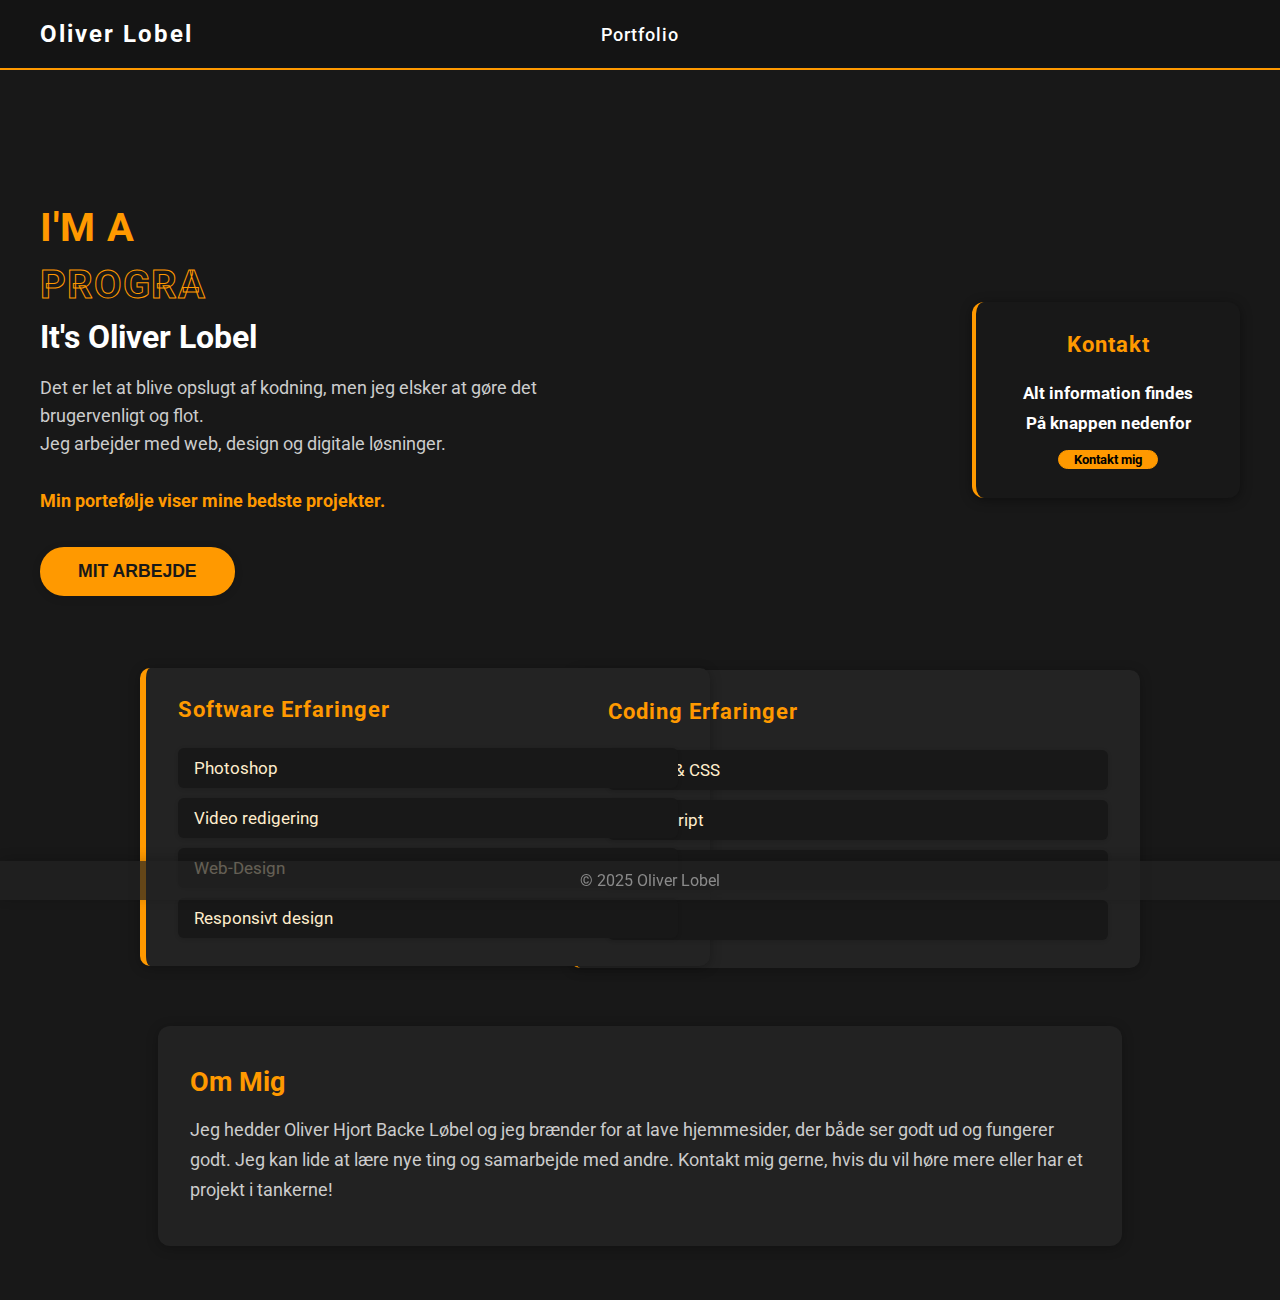
<file: index.html>
<!DOCTYPE html>
<html lang="da">
<head>
	<meta charset="UTF-8">
	<meta name="viewport" content="width=device-width, initial-scale=1.0">
	<title>Oliver Lobel - Portfolio</title>
<head>
	<meta charset="UTF-8">
	<meta name="viewport" content="width=device-width, initial-scale=1.0">
	<title>Oliver Lobel - Portfolio</title>
	<link href="https://fonts.googleapis.com/css2?family=Roboto:wght@400;700&display=swap" rel="stylesheet">
	<link href="index.css" rel="stylesheet">

</head>
		<body style="height: 1300px;">
						
				

			<div class="navbar">
				<div class="navbar-left">
					<span class="logo" style="width: 100px;">Oliver Lobel</span>
				</div>
				<div class="navbar-mid">
					<div class="navbar-mid-content">Portfolio</div>
				</div>
				<div class="navbar-right">
					<div class="navbar-icons">
                        <a href="https://github.com/OliverLobel" target="_blank">
						<img style="margin-left: 0px;" class="navbar-icon-img" src="billeder/github-logo.png" alt="GitHub">
                        </a>

                        <a href="https://www.linkedin.com/in/oliverlobel/" target="_blank">
						<img style="margin-left: 0px;" class="linkedin-logo-img" src="billeder/—Pngtree—linkedin icon_3547995.png" alt="LinkedIn">
						</a>
					</div>
				</div>
						
                                
					</div>
				</div>
				</div>
			</div>

			<div class="hero-section">
				<div class="hero-text">
					<div class="hero-title1">I'M A WEB</div>
					<div class="hero-title2">PROGRAMMER</div>
					<div class="hero-title3">It's Oliver Lobel</div>
					<div class="hero-desc">
						Det er let at blive opslugt af kodning, men jeg elsker at gøre det brugervenligt og flot.<br>
						Jeg arbejder med web, design og digitale løsninger.<br>
						<br>
						<span style="color:#ff9900; font-weight:bold;">Min portefølje viser mine bedste projekter.</span>
					</div>
										<button class="hero-btn" onclick="window.location.href='ny-side.html'">MIT ARBEJDE</button>
				</div>
				<div class="contact-hero-box">
					<div 
					class="contact-hero-title" 
					>Kontakt
				</div>
					
					<div class="contact-hero-info">
						<span class="email1">Alt information findes</span> <a href="mailto:oliver.lobel@yahoo.dk" style="color:#ffffff; text-decoration:none;"
                        ></a><br>
						<span class="email1">På knappen nedenfor</span> <span style="color:#ffffff;"></span>
					</div>

						<button class="contactbutton" 
						onclick="window.location.href='kontakt.html'">
						Kontakt mig</button>
				</div>
			</div>
			
		<div class="experience-box">
				<div class="experience-title">Coding Erfaringer</div>
				<div class="experience-list">
					<div class="experience-item">HTML &amp; CSS</div>
                    <div class="experience-item">JavaScript</div>
					<div class="experience-item">C++</div>
					<div class="experience-item">Python</div>
				</div>

		
			</div>

			<div class="experience1-box">
				<div class="experience-title">Software Erfaringer</div>
				<div class="experience-list">
					<div class="experience-item">Photoshop</div>
					<div class="experience-item">Video redigering</div>
                    <div class="experience-item">Web-Design</div>
					<div class="experience-item">Responsivt design</div>
				</div>

			</div>

			<div class="about-section">
				<div class="about-title">Om Mig</div>
				<div class="about-text">
					Jeg hedder Oliver Hjort Backe Løbel og jeg brænder for at lave hjemmesider, der både ser godt ud og fungerer godt.
					Jeg kan lide at lære nye ting og samarbejde med andre.
					Kontakt mig gerne, hvis du vil høre mere eller har et projekt i tankerne!
				</div>
			</div>

	

			<div class="footer">
				&copy; 2025 Oliver Lobel
			</div>



<script>
const text1 = "I'M A WEB";
const el1 = document.querySelector('.hero-title1');
if(el1) {
    el1.textContent = "";
    let i = 0;
    function typeWriter1() {
        if (i < text1.length) {
            el1.textContent += text1.charAt(i);
            i++;
            setTimeout(typeWriter1, 120);
        }
    }
    typeWriter1();
}

const text2 = "PROGRAMMER";
const el2 = document.querySelector('.hero-title2');
if(el2) {
    el2.textContent = "";
    let j = 0;
    function typeWriter2() {
        if (j < text2.length) {
            el2.textContent += text2.charAt(j);
            j++;
            setTimeout(typeWriter2, 125);
        }
    }
    typeWriter2();
}

const btn = document.getElementById('toggle-theme');
			btn.onclick = function() {
				document.body.classList.toggle('dark-mode');
				btn.textContent = document.body.classList.contains('dark-mode') ? '☀️ Skift tema' : '🌙 Skift tema';
			};
			



	
</script>

</body>
</html>
</file>
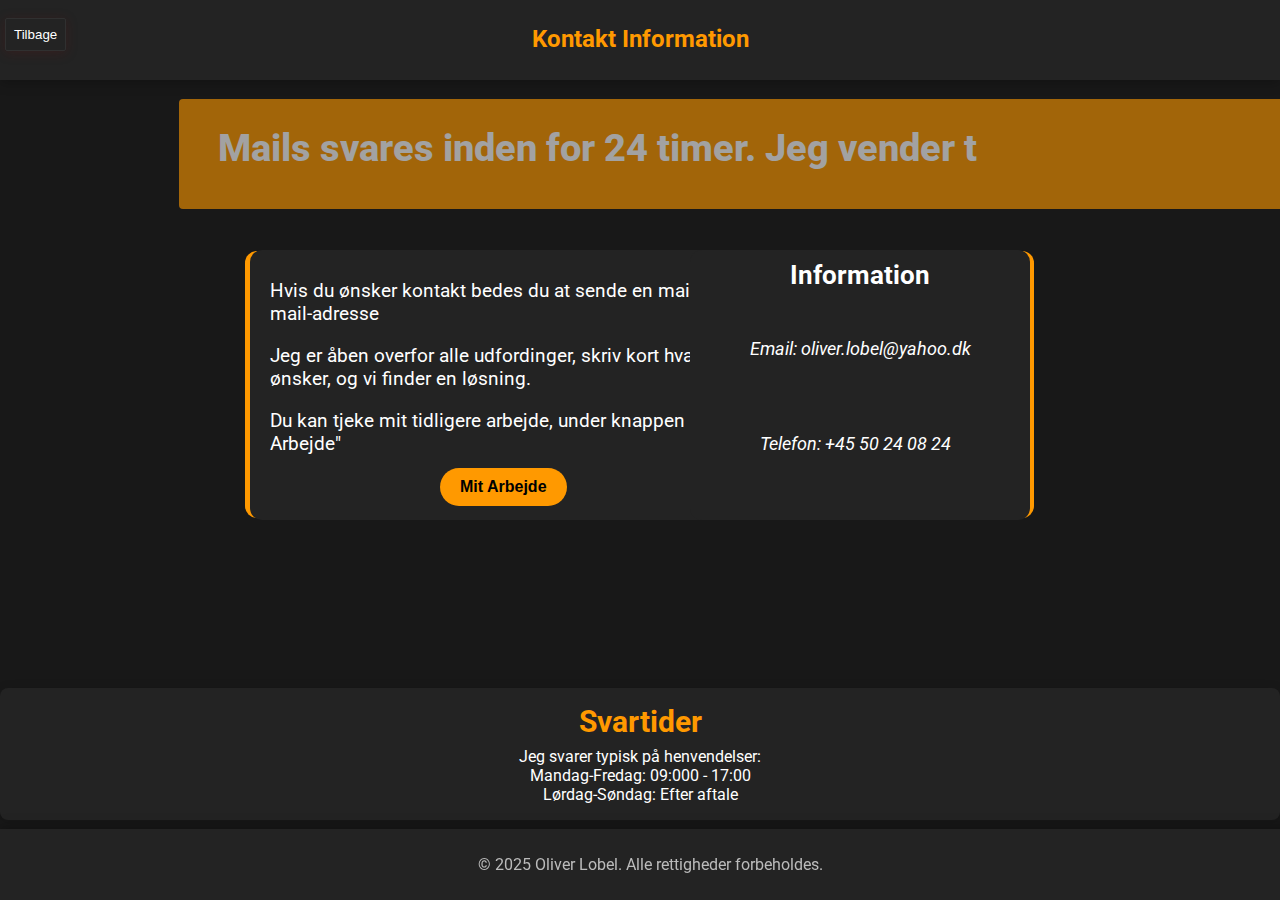
<file: kontakt.html>
<!DOCTYPE html>
<html>
<head> 

    <title>Kontakt Information </title>
    <link href="https://fonts.googleapis.com/css2?family=Roboto:wght@400;700&display=swap" rel="stylesheet">
    <link href="kontakt.css" rel="stylesheet">
</head>


<body>
    <button class="tilbage" 
	onclick="window.location.href='hjemmeside.html'">
	Tilbage</button>


    <div class="Boks">
        <p class="kontakt-tekst">Kontakt Information</p>
        <p class="Indhold"></p>
    </div>

  


        <div class="custom-alert" id="myAlert1">
        <span class="alert-tekst">Mails svares inden for 24 timer. Jeg vender tilbage hurtigst muligt.</span>
      <span class="close-btn" onclick="closeAlert1()">&times;</span>
      
    </div>

    <div>
        <div class="Boks1">
            <span class="information">Information <br></br></span>
    
        <p class="k">Email: oliver.lobel@yahoo.dk</p>
        <br></br>
        <p class="k1">Telefon: +45 50 24 08 24</p>

        </div>
         <div class="Boks1-Farve">
        </div>



        <div class="Boks3">
        <div class="Boks3-tekst">   
        <p>Hvis du ønsker kontakt bedes du at sende en mail, til min mail-adresse</p>
        <p>Jeg er åben overfor alle udfordinger, skriv kort hvad du ønsker, og vi finder en løsning.</p>
        <p>Du kan tjeke mit tidligere arbejde, under knappen "Mit Arbejde"</p>
    <div>
            <button class="min-knap" 
            onclick="window.location.href='ny-side.html'">
            Mit Arbejde</button>
    </div>
        </div>
        
         </div>
         <div class="Boks3-Farve">
        </div>

    </div>

    


    <div class="footer">
        <p>© 2025 Oliver Lobel. Alle rettigheder forbeholdes.</p>
    </div>


<div class="kontakt-tider">
  <div class="kontakt-tider-title">Svartider</div>
  <div class="kontakt-tider-info">
    Jeg svarer typisk på henvendelser:<br>
    <span>Mandag-Fredag: 09:000 - 17:00</span><br>
    <span>Lørdag-Søndag: Efter aftale</span>
  </div>
</div>


</body>




    <script>    
    function closeAlert1() {
      document.getElementById('myAlert1')     
      .style.display = 'none';
    }


    const text = "Mails svares inden for 24 timer. Jeg vender tilbage hurtigst muligt.";
    const el = document.querySelector('.alert-tekst');
    if(el) {
    el.textContent = "";
    let j = 0;
    function typeWriter2() {
        if (j < text.length) {
            el.textContent += text.charAt(j);
            j++;
            setTimeout(typeWriter2, 15);
        }
    }
    typeWriter2();
}
    </script>
</body>




</html>
</file>
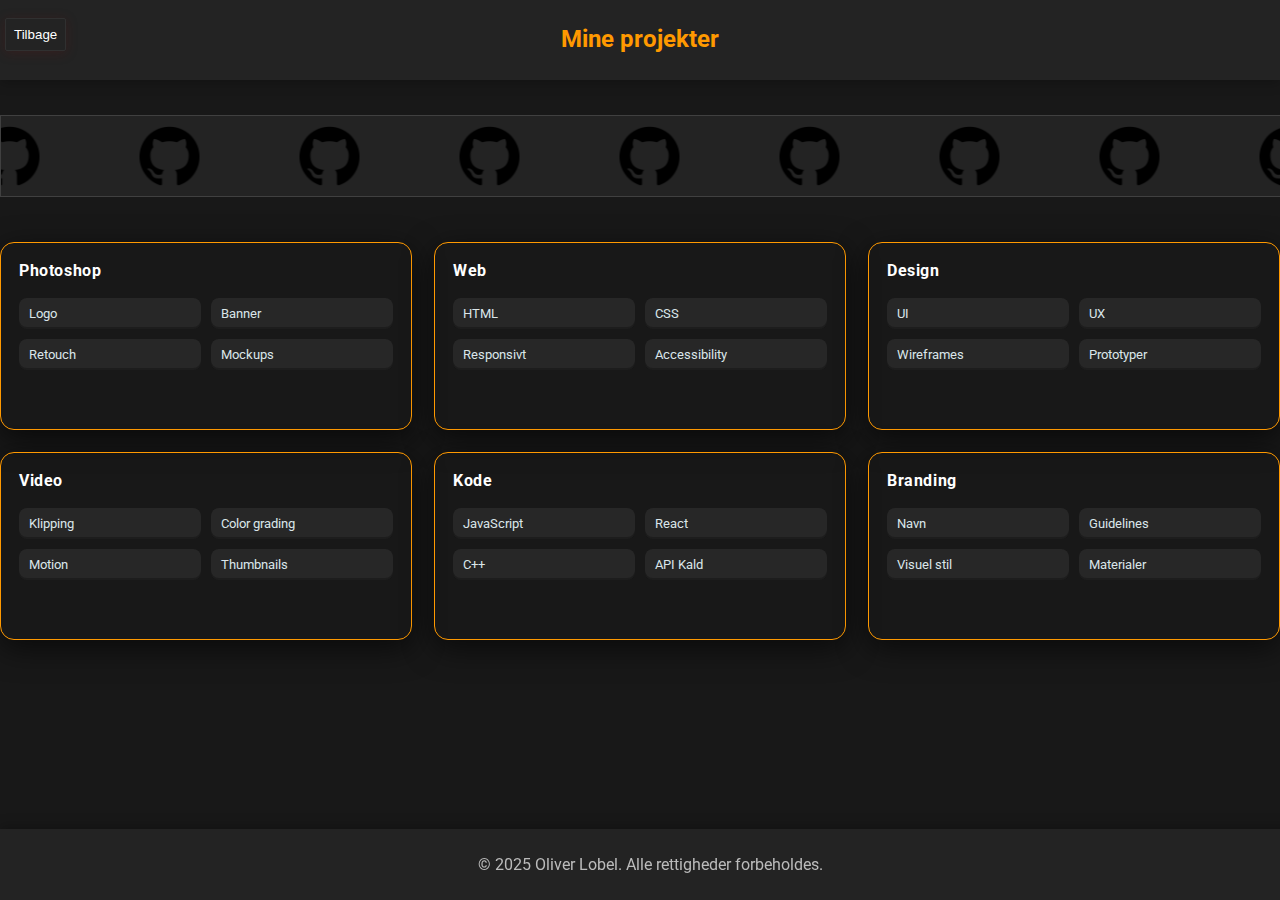
<file: ny-side.html>
<!DOCTYPE html>
<html>
<head> 

    <meta charset="utf-8" />
    <meta name="viewport" content="width=device-width,initial-scale=1" />
    <title>Projekter</title>
    <link href="https://fonts.googleapis.com/css2?family=Roboto:wght@400;700&display=swap" rel="stylesheet">
    <link href="ny-side.css" rel="stylesheet">
</head>


<body>
    <button class="tilbage" 
	onclick="window.location.href='index.html'">
	Tilbage</button>


    <div class="Boks">
        <p class="kontakt-tekst">Mine projekter</p>
        <p class="Indhold"></p>
    </div>

    



<div class="banner">
  <div class="banner-logos">
    <img src="billeder/github-logo.png" alt="Logo 1">
    <img src="billeder/github-logo.png" alt="Logo 2">
    <img src="billeder/github-logo.png" alt="Logo 3">
    <img src="billeder/github-logo.png" alt="Logo 3">
    <img src="billeder/github-logo.png" alt="Logo 3">
    <img src="billeder/github-logo.png" alt="Logo 3">
    <img src="billeder/github-logo.png" alt="Logo 3">
    
  </div>
</div>
<script src="banner.js"></script>


<div class="projects-grid">
                <div class="project-card">
                    <div class="project-title">Photoshop</div>
                    <div class="project-items">
                        <div class="item">Logo</div>
                        <div class="item">Banner</div>
                        <div class="item">Retouch</div>
                        <div class="item">Mockups</div>
                    </div>
                </div>

                <div class="project-card">
                    <div class="project-title">Web</div>
                    <div class="project-items">
                        <div class="item">HTML</div>
                        <div class="item">CSS</div>
                        <div class="item">Responsivt</div>
                        <div class="item">Accessibility</div>
                    </div>
                </div>

                <div class="project-card">
                    <div class="project-title">Design</div>
                    <div class="project-items">
                        <div class="item">UI</div>
                        <div class="item">UX</div>
                        <div class="item">Wireframes</div>
                        <div class="item">Prototyper</div>
                    </div>
                </div>

                <div class="project-card">
                    <div class="project-title">Video</div>
                    <div class="project-items">
                        <div class="item">Klipping</div>
                        <div class="item">Color grading</div>
                        <div class="item">Motion</div>
                        <div class="item">Thumbnails</div>
                    </div>
                </div>

                <div class="project-card">
                    <div class="project-title">Kode</div>
                    <div class="project-items">
                        <div class="item">JavaScript</div>
                        <div class="item">React</div>
                        <div class="item">C++</div>
                        <div class="item">API Kald</div>
                    </div>
                </div>

                <div class="project-card">
                    <div class="project-title">Branding</div>
                    <div class="project-items">
                        <div class="item">Navn</div>
                        <div class="item">Guidelines</div>
                        <div class="item">Visuel stil</div>
                        <div class="item">Materialer</div>
                    </div>
                </div>
            </div>





    


    <div class="footer">
        <p>© 2025 Oliver Lobel. Alle rettigheder forbeholdes.</p>
    </div>








</body>




    <script>    
  

    </script>
</body>




</html>
</file>
<file: index.css>
body 
.navbar-mid {
			position: absolute;
			left: 50%;
			top: 0;
			height: 70px;
			display: flex;
			align-items: center;
			transform: translateX(-50%);
			z-index: 1;
		}
		.navbar-mid-content {
			color: #fff;
			font-size: 1.1em;
			letter-spacing: 1px;
			font-weight: 500;
		}
		.navbar {
			position: relative;
		}
		.linkedin-logo-img {
			width: 42px;
			height: 42px;
			object-fit: contain;
			filter: brightness(0) invert(1);
			opacity: 0.85;
			transition: opacity 0.2s;
			cursor: pointer;
		}
		.linkedin-logo-img:hover {
			opacity: 1;
		}
		.navbar-icons {
			display: flex;
			align-items: center;
			gap: 8px;
			margin-left: 0;
		}
		.navbar-icon-img {
			width: 34px;
			height: 34px;
			object-fit: contain;
           
			filter: brightness(0) invert(1);
			opacity: 0.85;
			transition: opacity 0.2s;
			cursor: pointer;
		}
		.navbar-icon-img:hover {
			opacity: 1;
		}
		.contact-hero-box {
			width: 240px;
			min-height: 160px;
			background: #181818;
			border-radius: 12px;
			display: flex;
			flex-direction: column;
			align-items: center;
			justify-content: center;
			box-shadow: 0 2px 12px #0006;
			margin-left: 0;
			margin-right: 0;
			padding: 18px 12px;
			color: #fff;
			gap: 12px;
			border-left: 4px solid  #ff9900;
		}

        .contact-hero-box:hover {
            box-shadow: 0 2px 12px rgba(106, 106, 106, 0.4);
        }

		.contact-hero-title {
			color:  #ff9900;
			font-size: 1.4em;
			font-weight: bold;
			margin-bottom: 10px;
			letter-spacing: 1px;
		}
		.contact-hero-info {
			font-size: 1.08em;
			color: #ffffff;
			line-height: 1.7;
			text-align: center;
		}
		.experience-box {
			background: #232323;
			border-left: 6px solid #ff9900;
			border-radius: 10px;
			box-shadow: 0 2px 12px #0004;
			padding: 28px 32px;
			margin: 60px auto 0 auto;
			max-width: 500px;
			color: #fff;
			display: flex;
			flex-direction: column;
			gap: 16px;
            margin-top: -20px;
			margin-right: 140px;
		}

		.experience1-box {
			background: #232323;
			border-left: 6px solid #ff9900;
			border-radius: 10px;
			box-shadow: 0 2px 12px #0004;
			padding: 28px 32px;
			margin: 60px auto 0 auto;
			max-width: 500px;
			color: #fff;
			display: flex;
			flex-direction: column;
			gap: 16px;
            margin-top: -300px;
			margin-left: 140px;
		}

		.experience-title {
			color: #ff9900;
			font-size: 1.4em;
			font-weight: bold;
			margin-bottom: 10px;
			letter-spacing: 1px;
		}
		.experience-list {
			display: flex;
			flex-direction: column;
			gap: 10px;
		}
		.experience-item {
			background: #181818;
			border-radius: 6px;
			padding: 10px 16px;
			font-size: 1.08em;
			color: #ffedcc;
			box-shadow: 0 1px 4px #0002;
		}
		body {
			font-family: 'Roboto', Arial, sans-serif;
			background: #181818;
			color: #fff;
			margin: 0;
			padding: 0;
		}
		.navbar {
			width: 100vw;
			background: #11111179;
			display: flex;
			align-items: center;
			justify-content: space-between;
			padding: 0 40px;
			height: 70px;
			border-bottom: 2px solid #ff9900;
			box-sizing: border-box;
		}
		.navbar-left {
			display: flex;
			align-items: center;
            width: auto;
		}
		.navbar-right {
            margin-left: 1200px;
		}
		.logo {
			font-weight: bold;
			color: #fff;
			font-size: 1.5em;
			letter-spacing: 2px;
			margin-right: 40px;
            white-space: nowrap;
		}
		.navbar-links {
			display: flex;
			gap: 8px;
		}
		.navbar-link {
			color: #fff;
			text-decoration: none;
			font-size: 1em;
			padding: 6px 0;
			position: relative;
			transition: color 0.2s;
		}
		.navbar-link.active, .navbar-link:hover {
			color: #ff9900;
		}
		.navbar-right {
			display: flex;
			gap: 18px;
            margin-right: 45px;
		}
		   .navbar-icons {
			display: flex;
			align-items: center;
			gap: 24px;
			margin-left: 220px;
		}
		.navbar-icon:hover {
			opacity: 1;
		}
		.hero-section {
			display: flex;
			flex-direction: row;
			align-items: center;
			justify-content: space-between;
			max-width: 1200px;
			margin: 0 auto;
			padding: 80px 40px 40px 40px;
			min-height: 500px;
		}
		.hero-text {
			max-width: 600px;
		}
		.hero-title1 {
			color: #ff9900;
			font-size: 2.5em;
			font-weight: 700;
			letter-spacing: 1px;
		}
		.hero-title2 {
			color: transparent;
			-webkit-text-stroke: 1px #ff9900;
			font-size: 2.5em;
			font-weight: 700;
			letter-spacing: 1px;
			margin-top: 10px;
		}
		.hero-title3 {
			color: #fff;
			font-size: 2em;
			font-weight: 700;
			margin-top: 10px;
		}
		.hero-desc {
			color: #ccc;
			font-size: 1.1em;
			margin-top: 18px;
			margin-bottom: 32px;
			line-height: 1.6;
		}
		.hero-btn {
			background: #ff9900;
			color: #181818;
			border: none;
			border-radius: 24px;
			padding: 14px 38px;
			font-size: 1.1em;
			font-weight: bold;
			cursor: pointer;
			transition: background 0.2s;
			box-shadow: 0 2px 8px #0002;
		}
		.hero-btn:hover {
			background: #fff;
			color: #ff9900;
		}
		.hero-image {
			width: 340px;
			height: 420px;
			background: #222;
			border-radius: 18px;
			display: flex;
			align-items: flex-end;
			justify-content: center;
			box-shadow: 0 4px 32px #0008;
			overflow: hidden;
		}
		.hero-image img {
			width: 100%;
			height: auto;
			display: block;
		}
		.about-section {
			max-width: 900px;
			margin: 60px auto 0 auto;
			background: #222;
			border-radius: 12px;
			padding: 40px 32px;
			box-shadow: 0 2px 12px #0004;
		}
		.about-title {
			color: #ff9900;
			font-size: 1.7em;
			font-weight: bold;
			margin-bottom: 18px;
		}
		.about-text {
			color: #ccc;
			font-size: 1.1em;
			line-height: 1.7;
		}
		@media (max-width: 900px) {
			.hero-section {
				flex-direction: column;
				align-items: flex-start;
				padding: 40px 10px 10px 10px;
			}
			.hero-image {
				margin-top: 40px;
				width: 90vw;
				max-width: 340px;
			}
		}


        .email1 {
			color: #ffffff;
			font-weight: bold;
		}

		.github-logo {
			color: #ff0000;
			text-decoration: none;
			font-size: 1em;
			padding: 6px 0;
			position: relative;
			transition: color 0.2s;
            border-color: #ccc;
            border-width: 10px;
		}

        .experience-item:hover {
            box-shadow: 0 2px 12px rgba(106, 106, 106, 0.4);
        }   


	.contactbutton {
		font-family: 'Roboto', Arial, sans-serif;
		background-color: #ff9900;;
		font-weight: bold;
		color: #000000;;
		width: 100px;
		border-radius: 100px;
		border-style: solid;
		border-color: #ff9900;
		border-width: 1px;
	}
	.contactbutton:hover {
		background-color: #fff;
		color: #ff9900;
		border-color: #ff9900;
		cursor: pointer;
	}

	.footer {
    text-align: center;
    padding: 10px;
    background: #232323;
    color: #bbb;
    position: fixed;
    bottom: 0;
    width: 100%;
    box-shadow: 0 -2px 12px #0004;
	opacity: 0.7;
}
</file>
<file: kontakt.css>
body {
    font-family: 'Roboto', Arial, sans-serif;
    background: #181818;
    color: #fff;
    margin: 0;
    padding: 0;
}
.Boks {
    background: #232323;
    border-radius: 0px;
    padding: 20px;
    box-shadow: 0 2px 12px #0004;
    position: relative;
    height: 40px;
  
    
}
.kontakt-tekst {
    text-align: center;
    font-size: 24px;
    font-weight: bold;
    margin-top: 5px;
    color: #ff9900;
    

}
.footer {
    text-align: center;
    padding: 10px;
    background: #232323;
    color: #bbb;
    position: fixed;
    bottom: 0;
    width: 100%;
    box-shadow: 0 -2px 12px #0004;
}

.custom-alert {
  background-color: #ff9900;
  color: rgb(255, 255, 255);
  margin-bottom: 5px;
  border-radius: 4px;
  position: fixed;
  top: 11%;
  left: 14%;
  margin-left: auto;
  margin-right: auto;
  width: 1240px;
  height: 110px;
  opacity: 0.6;
  z-index: 1000;
  

  
  
  font-size: 16px;
}
.alert-tekst{
  position: fixed;
  top: 14%;
  left: 17%;
  margin-left: auto;
  margin-right: auto;
  font-family: 'Roboto', Arial, sans-serif;
  font-weight:800;
  font-size: 38px;
  
}

.close-btn {
  position: absolute;
  right: 12px;
  top: 8px;
  cursor: pointer;
  font-size: 20px;
}

.Boks1 {
    background: #232323;
    border-radius: 12px;
    width: 300px;
    height: 250px;
    padding: 10px 20px ;
    position: absolute;
    right: 250px;
    top: 250px;
    box-shadow: #ff9900;;
    z-index: 100;
    
}

.Boks1-Farve{
    background: #ff9900;
    border-radius: 12px;
    width: 300px;
    height: 247px;
    padding: 10px 20px ;
    position: absolute;
    right: 246px;
    top: 251px;

    
}

.Boks3 {
    background: #232323;
    border-radius: 12px;
    width: 500px;
    height: 250px;
    padding: 10px 20px ;
    position: absolute;
    left: 250px;
    top: 250px;
    z-index: 10;
    
}

.Boks3-Farve{
    background: #ff9900;
    border-radius: 12px;
    width: 300px;
    height: 247px;
    padding: 10px 20px ;
    position: absolute;
    left: 245px;
    top: 251px;
}


.tilbage{
  position: absolute;
  padding: 8px;
  z-index: 1000;
  top: 18px;
  left: 5px;
  background-color: #232323;
  color: white;
  border-radius: 2px;
  border-style: solid;
  border-width: 1px;
  border-color: #303030;
  box-shadow: 0 2px 12px rgba(102, 18, 18, 0.267);
}
.tilbage:hover{
  background-color: rgb(75, 75, 75);
  cursor: pointer;
}

.Boks1:hover{
  background-color: #282828;
}

.information{
  margin-top: 30px;
  padding-left: 80px;
  font-family: 'Roboto', Arial, sans-serif;
  font-weight: bold;
  font-size: 26px;
  

}

.k{
  font-style: oblique;
  padding-left: 0px;
  font-size: 18px;
  margin-left: 40px;
}

.k1{
  font-style: oblique;
  padding-left: 0px;
  font-size: 18px;
  margin-left: 50px;
}

.Boks3-tekst{
  font-family: 'Roboto', Arial, sans-serif;
  font-size: 19px;
}

.kontakt-tider {
  margin-top: 608px;
  background: #232323;
  border-radius: 8px;
  padding: 16px 20px;
  color: #ff9900;
  text-align: center;
  box-shadow: 0 2px 12px #0002;
}
.kontakt-tider-title {
  font-size: 30px;
  font-weight: bold;
  margin-bottom: 8px;
}
.kontakt-tider-info {
  font-size: 16px;
  color: #fff;
}
.min-knap{
background-color: #ff9900;
margin-left: 170px;
font-size: 16px;
font-weight: bold;
border-radius: 30px;
border-style: solid;
color: black;
border-width: 0px;
padding: 10px 20px 10px 20px;
margin-top: -100px;
}

.min-knap:hover{
  cursor: pointer;
  background-color: white;
  color: #ff9900;
}
</file>
<file: ny-side.css>
body {
    font-family: 'Roboto', Arial, sans-serif;
    background: #181818;
    color: #fff;
    margin: 0;
    padding: 0;
}

.Boks {
    background: #232323;
    border-radius: 0px;
    padding: 20px;
    box-shadow: 0 2px 12px #0004;
    position: relative;
    height: 40px;
  
    
}

.kontakt-tekst {
    text-align: center;
    font-size: 24px;
    font-weight: bold;
    margin-top: 5px;
    color: #ff9900;
    }


.footer {
    text-align: center;
    padding: 10px;
    background: #232323;
    color: #bbb;
    position: fixed;
    bottom: 0;
    width: 100%;
    box-shadow: 0 -2px 12px #0004;
}


    

.tilbage{
  position: absolute;
  padding: 8px;
  z-index: 1000;
  top: 18px;
  left: 5px;
  background-color: #232323;
  color: white;
  border-radius: 2px;
  border-style: solid;
  border-width: 1px;
  border-color: #303030;
  box-shadow: 0 2px 12px rgba(102, 18, 18, 0.267);
}
.tilbage:hover{
  background-color: rgb(75, 75, 75);
  cursor: pointer;
}

.test-boks{
  position: relative;
  background-color: #303030;
  height: 100px;  
  width: 100px;
  left: 100px;
  border-radius: 10px;
  padding: 5px 200px 100px 10px;
}

.test1{
  color: rgb(129, 35, 35);
}

.over-boks{
  padding-left: 120px;
}

.projects-grid{
    display:grid;
    grid-template-columns: repeat(3, 1fr);
    gap:22px;
}


.project-card{
    background: linear-gradient(180deg, rgba(255,255,255,0.02), var(--card));
    border-radius:14px;
    padding:18px;
    box-shadow: 0 8px 30px rgba(0,0,0,0.6);
    border: 1px solid rgba(255,255,255,0.03);
    transition: transform .18s ease, box-shadow .18s ease;
    display:flex;
    flex-direction:column;
    gap:12px;
    min-height:150px;
    border-color: #ff9900;
}
.project-card:hover{
    transform: translateY(-8px);
    box-shadow: 0 18px 40px rgba(0,0,0,0.7);
    border-color: rgba(255,153,0,0.12);
}

.project-title{
    color:var(--accent);
    font-weight:700;
    font-size:16px;
    letter-spacing: .6px;
}

.project-items{
    display:grid;
    grid-template-columns: 1fr 1fr;
    gap:10px;
    margin-top:6px;
    
    background-color: rgba(56, 56, 56, 0);

    border-width: 10px;
    border-radius: 10px;

    
}
.item{
    
    background-color: #3b3b3b72;
    padding:8px 10px;
    border-radius:8px;
    border-width: 10px;
    color:#dbe6ea;
    font-size:13px;
    display:inline-block;
    box-shadow: inset 0 -2px 0 rgba(0,0,0,0.25);
    transition: background .12s ease, transform .12s ease;
}
.item:hover{ background: rgba(255, 153, 0, 0.637); transform: translateY(-3px) }




.banner {
  margin-top: 35px;
  margin-bottom: 45px;
  width: 100%;
  overflow: hidden;
  background: #232323;
  border: 1px solid #404040;
  height: 80px;
  display: flex;
  align-items: center;
}

.bannerlogos :hover{
  background-color: #1f1f1f;
}


.banner-logos {
  display: flex;
  gap: 100px;
  align-items: center;
  transition: transform 0.1s linear;
  will-change: transform;
}

.banner-logos img {
  height: 60px;
  width: auto;
  object-fit: contain;
  filter: grayscale(0.2);
  transition: filter 0.3s;
}

.banner-logos img:hover {
  filter: grayscale(0);
}

@media (max-width: 600px) {
  body {
    font-size: 16px;
    padding: 0 4px;
  }
  .Boks, .Boks1, .Boks3, .test-boks, .project-card {
    padding: 12px 8px;
    font-size: 16px;
    border-radius: 8px;
  }
  .kontakt-tekst, .information, .Boks3-tekst, .project-title {
    font-size: 18px;
  }
  .footer {
    font-size: 13px;
    padding: 6px;
  }
  .tilbage, .min-knap {
    font-size: 15px;
    padding: 8px 16px;
  }
  .banner {
    height: 60px;
  }
  .banner-logos {
    gap: 40px;
  }
  .banner-logos img {
    height: 40px;
  }
  .projects-grid {
    grid-template-columns: 1fr;
    gap: 12px;
  }
}
</file>
